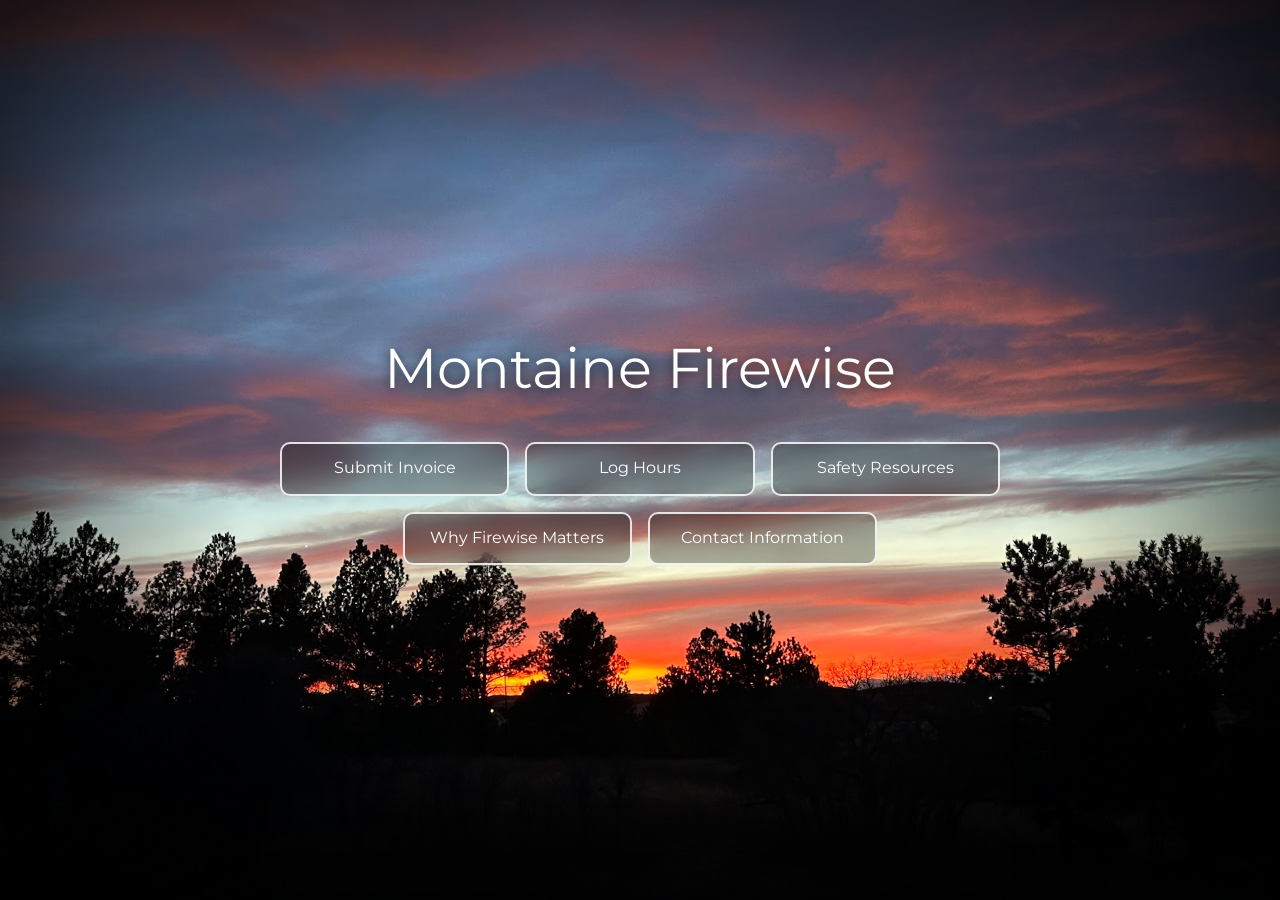
<file: index.html>
<!DOCTYPE html>
<html lang="en">
<head>
<meta charset="UTF-8">
<meta name="viewport" content="width=device-width, initial-scale=1.0">
<title>Montaine Firewise</title>
<link rel="stylesheet" href="https://cdn.jsdelivr.net/npm/bootstrap@5.3.3/dist/css/bootstrap.min.css">
<link rel="stylesheet" href="style.css">
</head>
<body>

<div class="bg-layer"></div>
<div class="vignette-layer"></div>

<div class="page-wrap">
  <div class="content">
    <h1 class="brand-heading display-4">Montaine Firewise</h1>

    <div class="row row-cols-1 row-cols-sm-2 row-cols-md-3 g-3 justify-content-center">
      <div class="col">
        <a href="https://forms.gle/ngSxz31bzYDJ4Jbb9" target="_blank" rel="noopener" class="btn-glass">
          <span class="btn-title">Submit Invoice</span>
        </a>
      </div>
      <div class="col">
        <a href="https://forms.gle/dzpUizCzKtbtiq4P9" target="_blank" rel="noopener" class="btn-glass">
          <span class="btn-title">Log Hours</span>
        </a>
      </div>
      <div class="col">
        <a href="resources.html" class="btn-glass">
          <span class="btn-title">Safety Resources</span>
        </a>
      </div>
      <div class="col">
        <a href="https://drive.google.com/file/d/1Sg68f2xta9TWMqGiC9PzOG7n0lj5nokQ/view?usp=sharing" target="_blank" rel="noopener" class="btn-glass">
          <span class="btn-title">Why Firewise Matters</span>
        </a>
      </div>
      <div class="col">
        <a href="contact.html" class="btn-glass">
          <span class="btn-title">Contact Information</span>
        </a>
      </div>
    </div>
  </div>
</div>

</body>
</html>
</file>
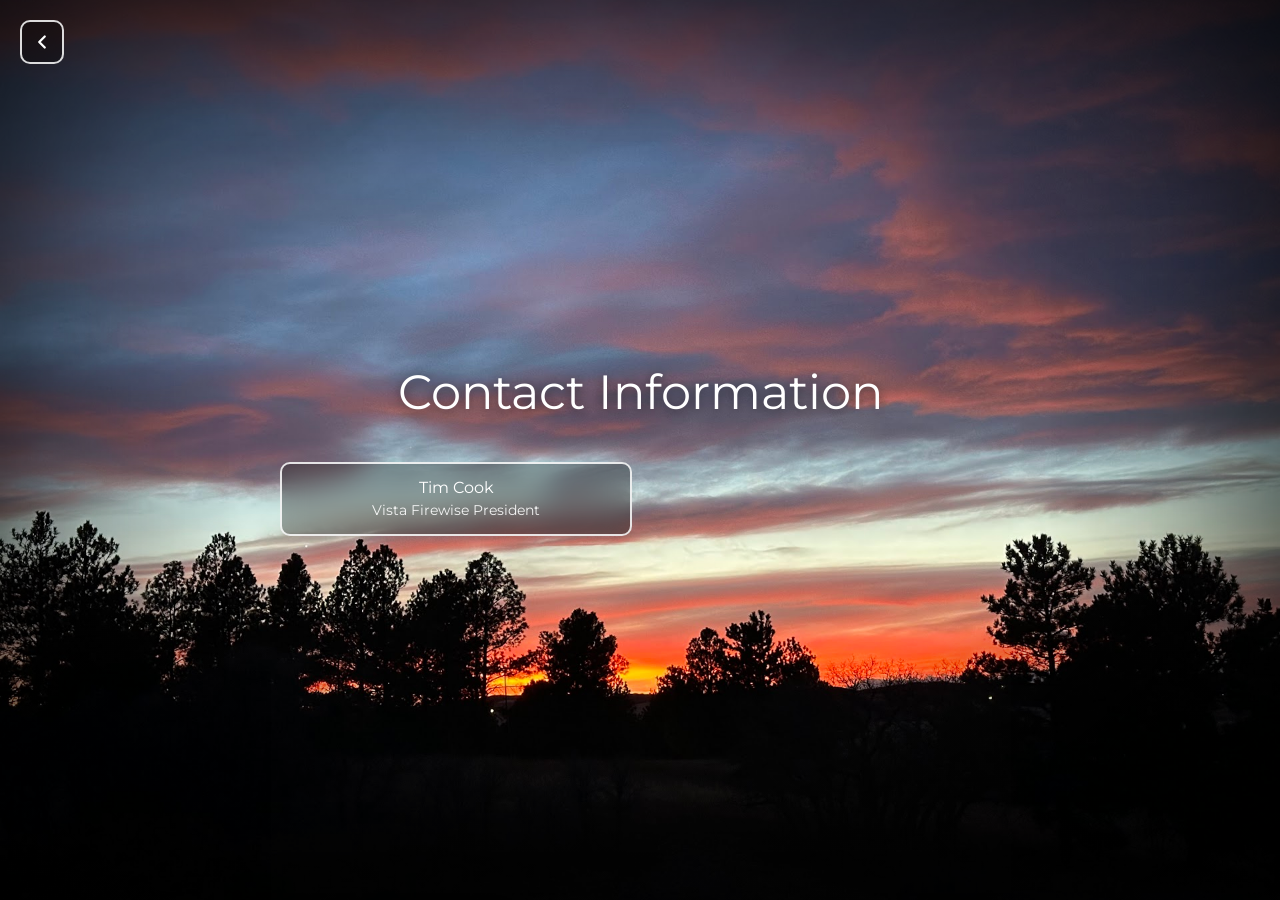
<file: contact.html>
<!DOCTYPE html>
<html lang="en">
<head>
<meta charset="UTF-8">
<meta name="viewport" content="width=device-width, initial-scale=1.0">
<title>Contact Information - Montaine Firewise</title>
<link rel="stylesheet" href="https://cdn.jsdelivr.net/npm/bootstrap@5.3.3/dist/css/bootstrap.min.css">
<link rel="stylesheet" href="style.css">
</head>
<body>

<div class="bg-layer"></div>
<div class="vignette-layer"></div>

<a href="index.html" class="back-arrow" aria-label="Back to Home">
  <svg viewBox="0 0 24 24"><path d="M15 18l-6-6 6-6"/></svg>
</a>

<div class="page-wrap">
  <div class="content">
    <h1 class="brand-heading display-5">Contact Information</h1>

    <div class="row row-cols-1 row-cols-sm-2 g-3">
      <div class="col">
        <a href="mailto:vistafirewise@gmail.com" class="btn-glass">
          <span class="btn-title">Tim Cook</span>
          <span class="btn-subtitle">Vista Firewise President</span>
        </a>
      </div>
    </div>
  </div>
</div>

</body>
</html>
</file>
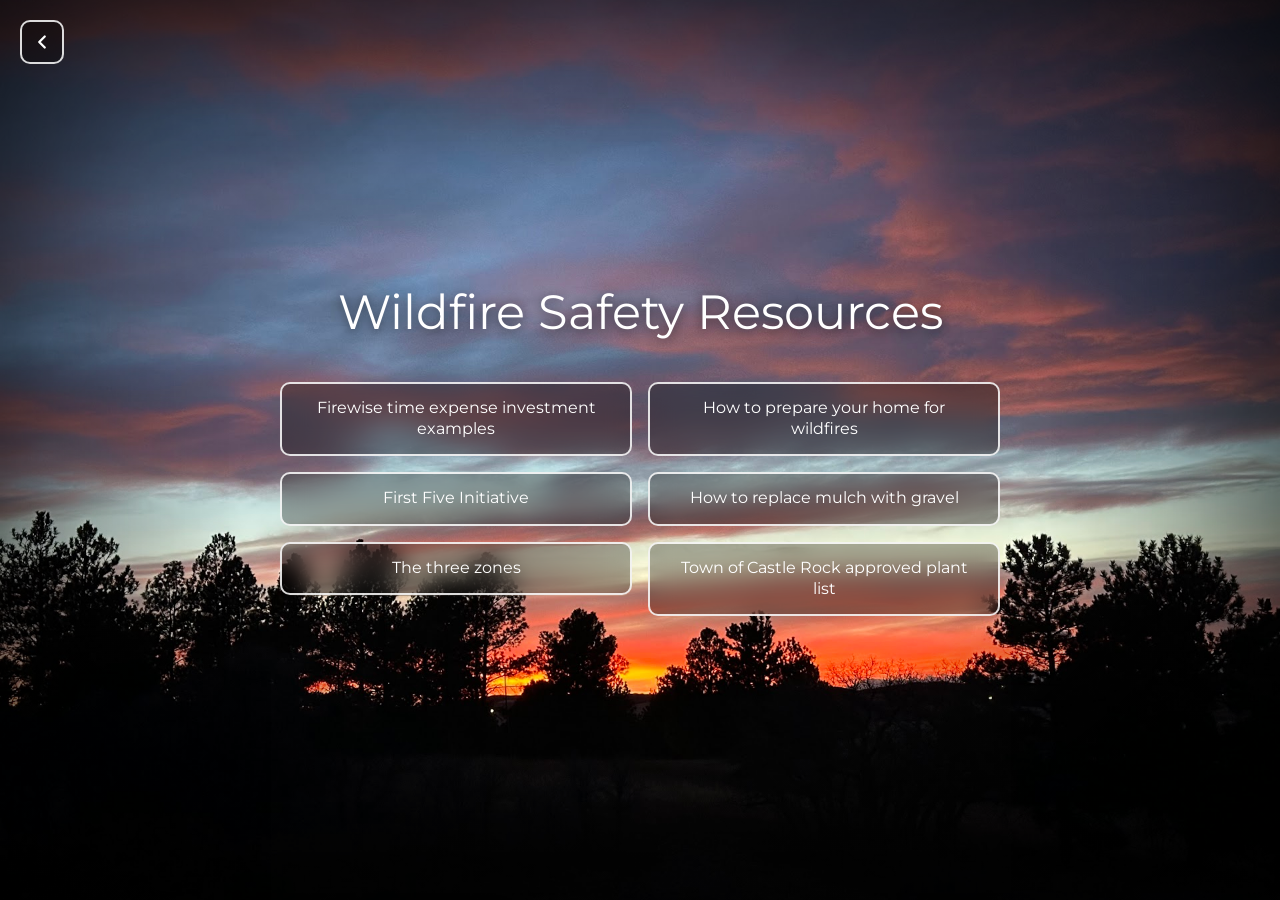
<file: resources.html>
<!DOCTYPE html>
<html lang="en">
<head>
<meta charset="UTF-8">
<meta name="viewport" content="width=device-width, initial-scale=1.0">
<title>Wildfire Safety Resources - Montaine Firewise</title>
<link rel="stylesheet" href="https://cdn.jsdelivr.net/npm/bootstrap@5.3.3/dist/css/bootstrap.min.css">
<link rel="stylesheet" href="style.css">
</head>
<body>

<div class="bg-layer"></div>
<div class="vignette-layer"></div>

<a href="index.html" class="back-arrow" aria-label="Back to Home">
  <svg viewBox="0 0 24 24"><path d="M15 18l-6-6 6-6"/></svg>
</a>

<div class="page-wrap">
  <div class="content">
    <h1 class="brand-heading display-5">Wildfire Safety Resources</h1>

    <div class="row row-cols-1 row-cols-sm-2 g-3">
      <div class="col">
        <a href="https://drive.google.com/file/d/1QCBHzF4YfY7Q-3YpMwO2645TLsERTiGP/view" target="_blank" rel="noopener" class="btn-glass">
          <span class="btn-title">Firewise time expense investment examples</span>
        </a>
      </div>
      <div class="col">
        <a href="https://drive.google.com/file/d/1y0ZgGMUZYzxwvjYVcwP8JdXTmm4wxtey/view?usp=sharing" target="_blank" rel="noopener" class="btn-glass">
          <span class="btn-title">How to prepare your home for wildfires</span>
        </a>
      </div>
      <div class="col">
        <a href="https://drive.google.com/file/d/1Ne-SXKyNeZ49Zt-0eUOaxGsUWz8D1_9X/view?usp=sharing" target="_blank" rel="noopener" class="btn-glass">
          <span class="btn-title">First Five Initiative</span>
        </a>
      </div>
      <div class="col">
        <a href="https://drive.google.com/file/d/1uG8hv0PKgyinCTS1Tt2yFkBhVItmDCzD/view" target="_blank" rel="noopener" class="btn-glass">
          <span class="btn-title">How to replace mulch with gravel</span>
        </a>
      </div>
      <div class="col">
        <a href="https://drive.google.com/file/d/13pY37y74wXVh7Bxf58dQCzpVYLzoZHRN/view?usp=sharing" target="_blank" rel="noopener" class="btn-glass">
          <span class="btn-title">The three zones</span>
        </a>
      </div>
      <div class="col">
        <a href="https://drive.google.com/file/d/1gPUt_sy-1ClsqGZrffqCfR6VpuYCdHOO/view" target="_blank" rel="noopener" class="btn-glass">
          <span class="btn-title">Town of Castle Rock approved plant list</span>
        </a>
      </div>
    </div>
  </div>
</div>

</body>
</html>
</file>
<file: style.css>
@import url('https://fonts.googleapis.com/css2?family=Montserrat:wght@400&display=swap');

* {
  box-sizing: border-box;
}

html, body {
  height: 100%;
}

body {
  margin: 0;
  min-height: 100vh;
  font-family: 'Montserrat', sans-serif;
  color: #fff;
  position: relative;
}

/* Fixed background layer keeps the image covering the full viewport
   regardless of page content height (more reliable than
   background-attachment: fixed on mobile browsers). */
.bg-layer {
  position: fixed;
  inset: 0;
  background: url('background.jpg') center center / cover no-repeat;
  z-index: -2;
}

.vignette-layer {
  position: fixed;
  inset: 0;
  z-index: -1;
  pointer-events: none;
  background: radial-gradient(ellipse at center, rgba(0, 0, 0, 0) 45%, rgba(0, 0, 0, 0.65) 100%);
  box-shadow: inset 0 0 15vw rgba(0, 0, 0, 0.55);
}

.page-wrap {
  min-height: 100vh;
  display: flex;
  align-items: center;
  justify-content: center;
  padding: 2rem 1rem;
}

.content {
  width: 100%;
  max-width: 720px;
}

.brand-heading {
  color: #fff;
  font-weight: 400;
  text-align: center;
  text-shadow: 0 2px 12px rgba(0, 0, 0, 0.6);
  margin-bottom: 2.5rem;
}

/* Shared "glass" button style used across all pages */
.btn-glass {
  display: block;
  width: 100%;
  padding: 0.9rem 1.25rem;
  background: rgba(0, 0, 0, 0.3);
  backdrop-filter: blur(12px);
  -webkit-backdrop-filter: blur(12px);
  border: 2px solid rgba(255, 255, 255, 0.85);
  border-radius: 10px;
  color: #fff;
  font-family: 'Montserrat', sans-serif;
  font-weight: 400;
  text-align: center;
  text-decoration: none;
  line-height: 1.3;
  transition: box-shadow 0.25s ease, background-color 0.25s ease, transform 0.15s ease;
}

.btn-glass:hover,
.btn-glass:focus {
  background: rgba(0, 0, 0, 0.4);
  color: #fff;
  box-shadow: 0 0 18px 4px rgba(255, 255, 255, 0.65);
  transform: translateY(-2px);
}

.btn-glass:active {
  transform: translateY(0);
}

.btn-glass .btn-title {
  display: block;
  font-weight: 400;
}

.btn-glass .btn-subtitle {
  display: block;
  font-weight: 400;
  font-size: 0.85rem;
  opacity: 0.9;
  margin-top: 0.15rem;
}

.back-arrow {
  position: fixed;
  top: 1.25rem;
  left: 1.25rem;
  z-index: 10;
  display: flex;
  align-items: center;
  justify-content: center;
  width: 44px;
  height: 44px;
  background: rgba(0, 0, 0, 0.3);
  backdrop-filter: blur(12px);
  -webkit-backdrop-filter: blur(12px);
  border: 2px solid rgba(255, 255, 255, 0.85);
  border-radius: 10px;
  color: #fff;
  text-decoration: none;
  transition: box-shadow 0.25s ease, background-color 0.25s ease, transform 0.15s ease;
}

.back-arrow svg {
  width: 22px;
  height: 22px;
  fill: none;
  stroke: #fff;
  stroke-width: 2.5;
  stroke-linecap: round;
  stroke-linejoin: round;
}

.back-arrow:hover,
.back-arrow:focus {
  background: rgba(0, 0, 0, 0.4);
  box-shadow: 0 0 18px 4px rgba(255, 255, 255, 0.65);
  transform: translateY(-2px);
}
</file>
